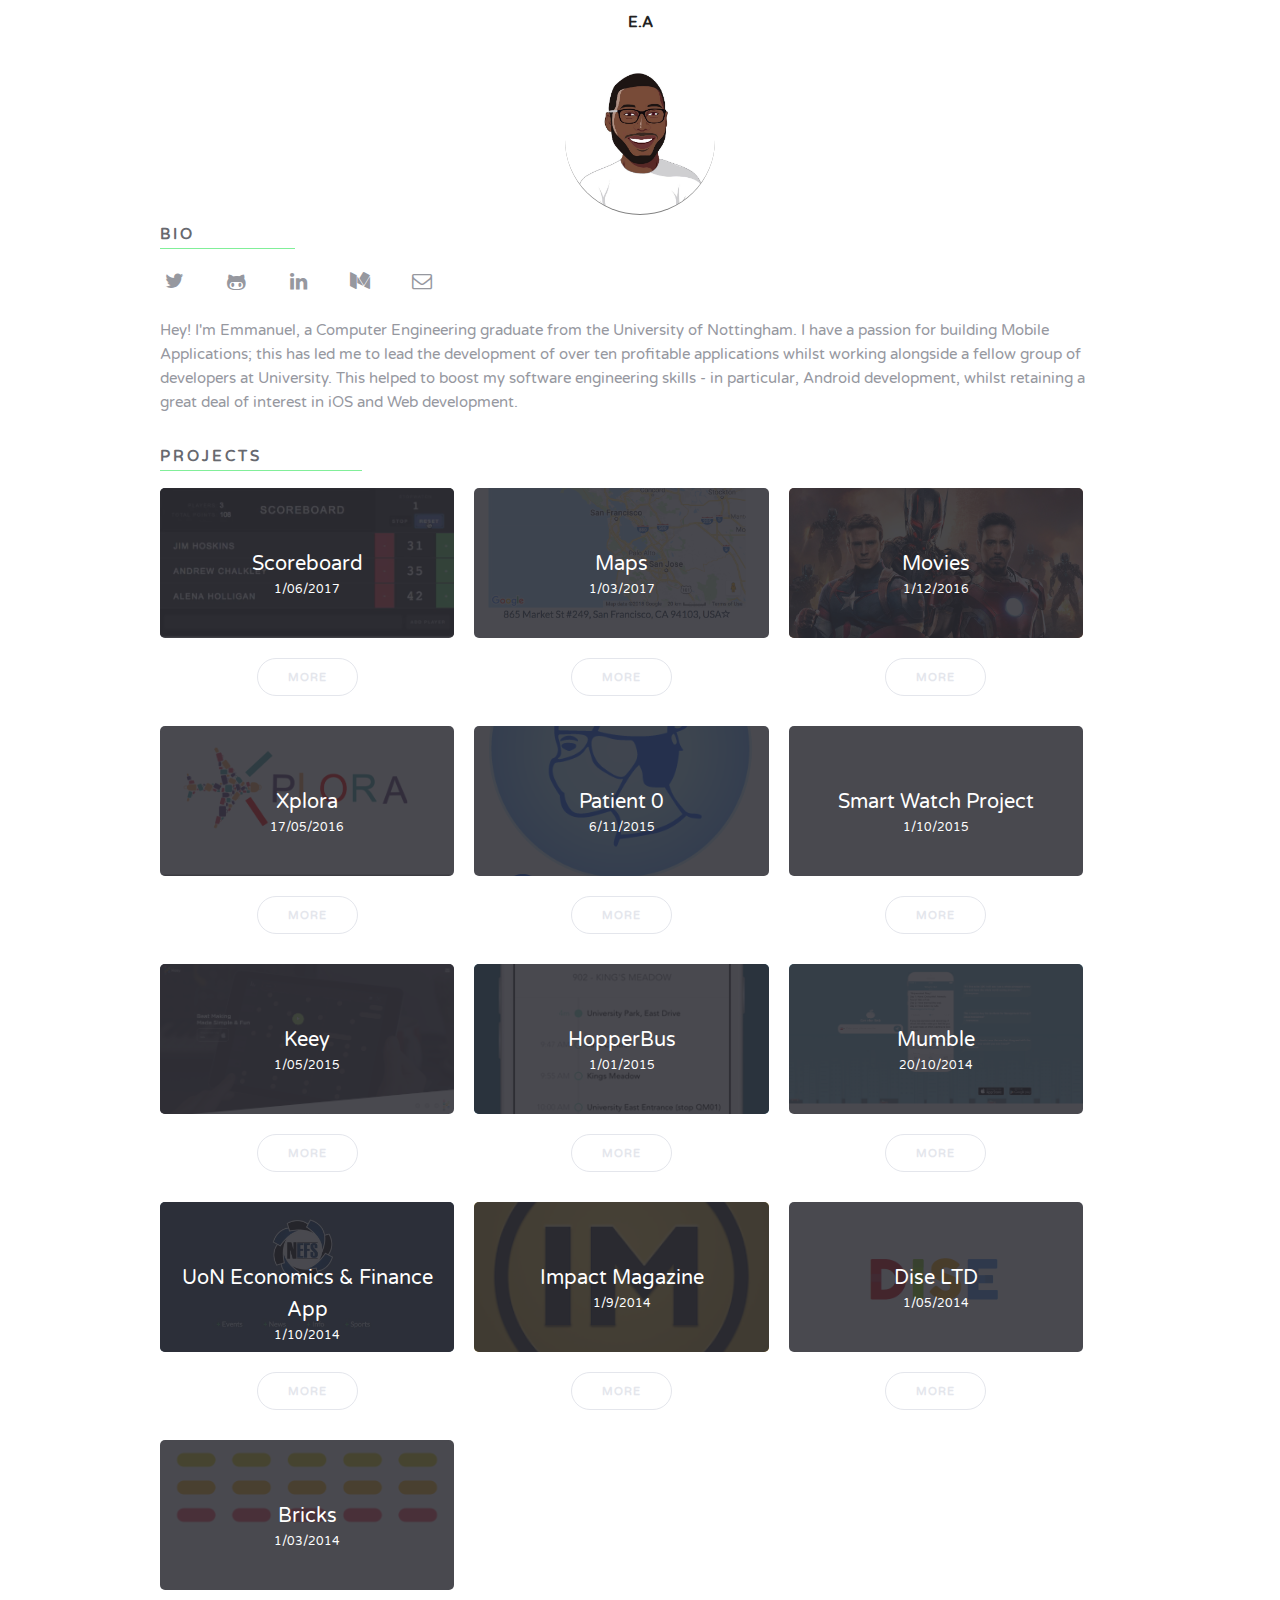
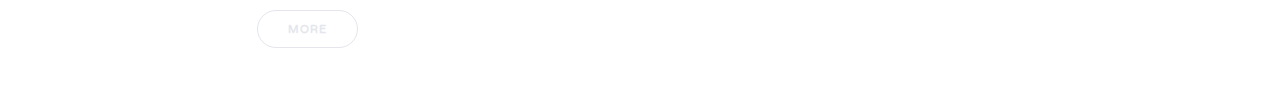
<file: index.html>
<!DOCTYPE html>
<html>
<head>
  <title>E.A</title>
  <link href='https://fonts.googleapis.com/css?family=Varela+Round' rel='stylesheet' type='text/css'>
  <link rel="stylesheet" type="text/css" href="css/vendor/normalize.css"></link>
  <link rel="stylesheet" type="text/css" href="css/vendor/skeleton.css"></link>
  <link rel="stylesheet" type="text/css" href="css/styles.css"></link>
  <link rel="stylesheet" type="text/css" href="css/fontello.css">
  <meta name="viewport" content="width=device-width, initial-scale=1.0">
</head>
<body ng-app="app">
  <div ng-include="'partials/navbar.html'"></div>
  <div ui-view></div>
  <script type="text/javascript" src="js/angular-1.3.5.js"></script>
  <script type="text/javascript" src="js/angular-animate.js"></script>
  <script type="text/javascript" src="js/angular-ui-router.js"></script>
  <script type="text/javascript" src="js/app.js"></script>
  <script type="text/javascript" src="js/controllers/projectController.js"></script>
  <script type="text/javascript" src="js/controllers/modalController.js"></script>
  <script type="text/javascript" src="js/directives/projectItem.js"></script>
  <script type="text/javascript" src="js/directives/bgFluct.js"></script>
  <script type="text/javascript" src="js/services/api.js"></script>
</body>
</html>
</file>
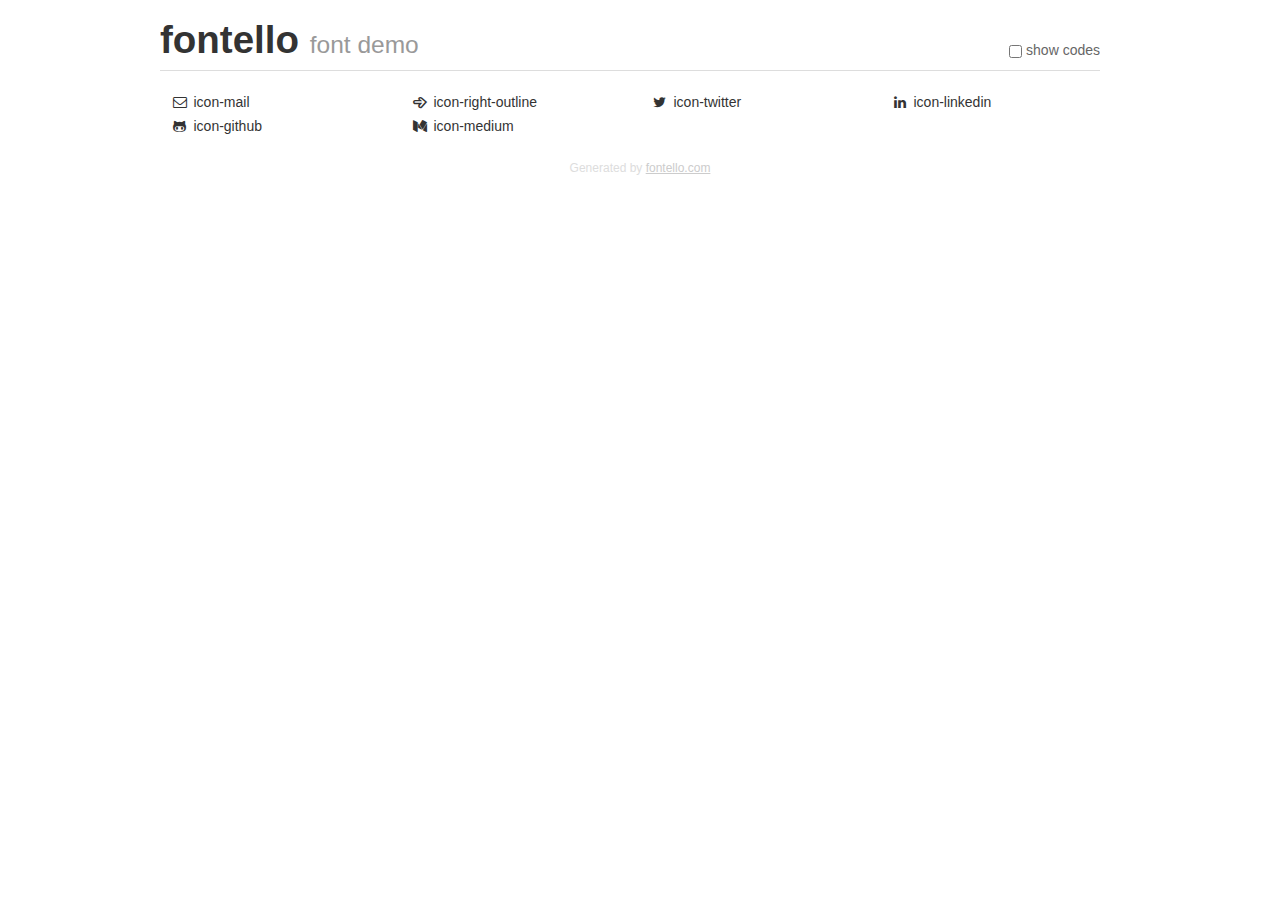
<file: fontello-e5ec46fb/demo.html>
<!DOCTYPE html>
<html>
  <head><!--[if lt IE 9]><script language="javascript" type="text/javascript" src="//html5shim.googlecode.com/svn/trunk/html5.js"></script><![endif]-->
    <meta charset="UTF-8"><style>/*
 * Bootstrap v2.2.1
 *
 * Copyright 2012 Twitter, Inc
 * Licensed under the Apache License v2.0
 * http://www.apache.org/licenses/LICENSE-2.0
 *
 * Designed and built with all the love in the world @twitter by @mdo and @fat.
 */
.clearfix {
  *zoom: 1;
}
.clearfix:before,
.clearfix:after {
  display: table;
  content: "";
  line-height: 0;
}
.clearfix:after {
  clear: both;
}
html {
  font-size: 100%;
  -webkit-text-size-adjust: 100%;
  -ms-text-size-adjust: 100%;
}
a:focus {
  outline: thin dotted #333;
  outline: 5px auto -webkit-focus-ring-color;
  outline-offset: -2px;
}
a:hover,
a:active {
  outline: 0;
}
button,
input,
select,
textarea {
  margin: 0;
  font-size: 100%;
  vertical-align: middle;
}
button,
input {
  *overflow: visible;
  line-height: normal;
}
button::-moz-focus-inner,
input::-moz-focus-inner {
  padding: 0;
  border: 0;
}
body {
  margin: 0;
  font-family: "Helvetica Neue", Helvetica, Arial, sans-serif;
  font-size: 14px;
  line-height: 20px;
  color: #333;
  background-color: #fff;
}
a {
  color: #08c;
  text-decoration: none;
}
a:hover {
  color: #005580;
  text-decoration: underline;
}
.row {
  margin-left: -20px;
  *zoom: 1;
}
.row:before,
.row:after {
  display: table;
  content: "";
  line-height: 0;
}
.row:after {
  clear: both;
}
[class*="span"] {
  float: left;
  min-height: 1px;
  margin-left: 20px;
}
.container,
.navbar-static-top .container,
.navbar-fixed-top .container,
.navbar-fixed-bottom .container {
  width: 940px;
}
.span12 {
  width: 940px;
}
.span11 {
  width: 860px;
}
.span10 {
  width: 780px;
}
.span9 {
  width: 700px;
}
.span8 {
  width: 620px;
}
.span7 {
  width: 540px;
}
.span6 {
  width: 460px;
}
.span5 {
  width: 380px;
}
.span4 {
  width: 300px;
}
.span3 {
  width: 220px;
}
.span2 {
  width: 140px;
}
.span1 {
  width: 60px;
}
[class*="span"].pull-right,
.row-fluid [class*="span"].pull-right {
  float: right;
}
.container {
  margin-right: auto;
  margin-left: auto;
  *zoom: 1;
}
.container:before,
.container:after {
  display: table;
  content: "";
  line-height: 0;
}
.container:after {
  clear: both;
}
p {
  margin: 0 0 10px;
}
.lead {
  margin-bottom: 20px;
  font-size: 21px;
  font-weight: 200;
  line-height: 30px;
}
small {
  font-size: 85%;
}
h1 {
  margin: 10px 0;
  font-family: inherit;
  font-weight: bold;
  line-height: 20px;
  color: inherit;
  text-rendering: optimizelegibility;
}
h1 small {
  font-weight: normal;
  line-height: 1;
  color: #999;
}
h1 {
  line-height: 40px;
}
h1 {
  font-size: 38.5px;
}
h1 small {
  font-size: 24.5px;
}
body {
  margin-top: 90px;
}
.header {
  position: fixed;
  top: 0;
  left: 50%;
  margin-left: -480px;
  background-color: #fff;
  border-bottom: 1px solid #ddd;
  padding-top: 10px;
  z-index: 10;
}
.footer {
  color: #ddd;
  font-size: 12px;
  text-align: center;
  margin-top: 20px;
}
.footer a {
  color: #ccc;
  text-decoration: underline;
}
.the-icons {
  font-size: 14px;
  line-height: 24px;
}
.switch {
  position: absolute;
  right: 0;
  bottom: 10px;
  color: #666;
}
.switch input {
  margin-right: 0.3em;
}
.codesOn .i-name {
  display: none;
}
.codesOn .i-code {
  display: inline;
}
.i-code {
  display: none;
}
@font-face {
      font-family: 'fontello';
      src: url('./font/fontello.eot?43583736');
      src: url('./font/fontello.eot?43583736#iefix') format('embedded-opentype'),
           url('./font/fontello.woff?43583736') format('woff'),
           url('./font/fontello.ttf?43583736') format('truetype'),
           url('./font/fontello.svg?43583736#fontello') format('svg');
      font-weight: normal;
      font-style: normal;
    }
     
     
    .demo-icon
    {
      font-family: "fontello";
      font-style: normal;
      font-weight: normal;
      speak: none;
     
      display: inline-block;
      text-decoration: inherit;
      width: 1em;
      margin-right: .2em;
      text-align: center;
      /* opacity: .8; */
     
      /* For safety - reset parent styles, that can break glyph codes*/
      font-variant: normal;
      text-transform: none;
     
      /* fix buttons height, for twitter bootstrap */
      line-height: 1em;
     
      /* Animation center compensation - margins should be symmetric */
      /* remove if not needed */
      margin-left: .2em;
     
      /* You can be more comfortable with increased icons size */
      /* font-size: 120%; */
     
      /* Font smoothing. That was taken from TWBS */
      -webkit-font-smoothing: antialiased;
      -moz-osx-font-smoothing: grayscale;
     
      /* Uncomment for 3D effect */
      /* text-shadow: 1px 1px 1px rgba(127, 127, 127, 0.3); */
    }
     </style>
    <link rel="stylesheet" href="css/animation.css"><!--[if IE 7]><link rel="stylesheet" href="css/" + font.fontname + "-ie7.css"><![endif]-->
    <script>
      function toggleCodes(on) {
        var obj = document.getElementById('icons');
      
        if (on) {
          obj.className += ' codesOn';
        } else {
          obj.className = obj.className.replace(' codesOn', '');
        }
      }
      
    </script>
  </head>
  <body>
    <div class="container header">
      <h1>fontello <small>font demo</small></h1>
      <label class="switch">
        <input type="checkbox" onclick="toggleCodes(this.checked)">show codes
      </label>
    </div>
    <div class="container" id="icons">
      <div class="row">
        <div class="the-icons span3" title="Code: 0xe800"><i class="demo-icon icon-mail">&#xe800;</i> <span class="i-name">icon-mail</span><span class="i-code">0xe800</span></div>
        <div class="the-icons span3" title="Code: 0xe801"><i class="demo-icon icon-right-outline">&#xe801;</i> <span class="i-name">icon-right-outline</span><span class="i-code">0xe801</span></div>
        <div class="the-icons span3" title="Code: 0xf099"><i class="demo-icon icon-twitter">&#xf099;</i> <span class="i-name">icon-twitter</span><span class="i-code">0xf099</span></div>
        <div class="the-icons span3" title="Code: 0xf0e1"><i class="demo-icon icon-linkedin">&#xf0e1;</i> <span class="i-name">icon-linkedin</span><span class="i-code">0xf0e1</span></div>
      </div>
      <div class="row">
        <div class="the-icons span3" title="Code: 0xf113"><i class="demo-icon icon-github">&#xf113;</i> <span class="i-name">icon-github</span><span class="i-code">0xf113</span></div>
        <div class="the-icons span3" title="Code: 0xf23a"><i class="demo-icon icon-medium">&#xf23a;</i> <span class="i-name">icon-medium</span><span class="i-code">0xf23a</span></div>
      </div>
    </div>
    <div class="container footer">Generated by <a href="http://fontello.com">fontello.com</a></div>
  </body>
</html>
</file>
<file: css/vendor/skeleton.css>
/*
* Skeleton V2.0.4
* Copyright 2014, Dave Gamache
* www.getskeleton.com
* Free to use under the MIT license.
* http://www.opensource.org/licenses/mit-license.php
* 12/29/2014
*/


/* Table of contents
––––––––––––––––––––––––––––––––––––––––––––––––––
- Grid
- Base Styles
- Typography
- Links
- Buttons
- Forms
- Lists
- Code
- Tables
- Spacing
- Utilities
- Clearing
- Media Queries
*/


/* Grid
–––––––––––––––––––––––––––––––––––––––––––––––––– */
.container {
  position: relative;
  width: 100%;
  max-width: 960px;
  margin: 0 auto;
  padding: 0 20px;
  box-sizing: border-box; }
.column,
.columns {
  width: 100%;
  float: left;
  box-sizing: border-box; }

/* For devices larger than 400px */
@media (min-width: 400px) {
  .container {
    width: 85%;
    padding: 0; }
}

/* For devices larger than 550px */
@media (min-width: 550px) {
  .container {
    width: 80%; }
  .column,
  .columns {
    margin-left: 4%; }
  .column:first-child,
  .columns:first-child {
    margin-left: 0; }

  .one.column,
  .one.columns                    { width: 4.66666666667%; }
  .two.columns                    { width: 13.3333333333%; }
  .three.columns                  { width: 22%;            }
  .four.columns                   { width: 30.6666666667%; }
  .five.columns                   { width: 39.3333333333%; }
  .six.columns                    { width: 48%;            }
  .seven.columns                  { width: 56.6666666667%; }
  .eight.columns                  { width: 65.3333333333%; }
  .nine.columns                   { width: 74.0%;          }
  .ten.columns                    { width: 82.6666666667%; }
  .eleven.columns                 { width: 91.3333333333%; }
  .twelve.columns                 { width: 100%; margin-left: 0; }

  .one-third.column               { width: 30.6666666667%; }
  .two-thirds.column              { width: 65.3333333333%; }

  .one-half.column                { width: 48%; }

  /* Offsets */
  .offset-by-one.column,
  .offset-by-one.columns          { margin-left: 8.66666666667%; }
  .offset-by-two.column,
  .offset-by-two.columns          { margin-left: 17.3333333333%; }
  .offset-by-three.column,
  .offset-by-three.columns        { margin-left: 26%;            }
  .offset-by-four.column,
  .offset-by-four.columns         { margin-left: 34.6666666667%; }
  .offset-by-five.column,
  .offset-by-five.columns         { margin-left: 43.3333333333%; }
  .offset-by-six.column,
  .offset-by-six.columns          { margin-left: 52%;            }
  .offset-by-seven.column,
  .offset-by-seven.columns        { margin-left: 60.6666666667%; }
  .offset-by-eight.column,
  .offset-by-eight.columns        { margin-left: 69.3333333333%; }
  .offset-by-nine.column,
  .offset-by-nine.columns         { margin-left: 78.0%;          }
  .offset-by-ten.column,
  .offset-by-ten.columns          { margin-left: 86.6666666667%; }
  .offset-by-eleven.column,
  .offset-by-eleven.columns       { margin-left: 95.3333333333%; }

  .offset-by-one-third.column,
  .offset-by-one-third.columns    { margin-left: 34.6666666667%; }
  .offset-by-two-thirds.column,
  .offset-by-two-thirds.columns   { margin-left: 69.3333333333%; }

  .offset-by-one-half.column,
  .offset-by-one-half.columns     { margin-left: 52%; }

}


/* Base Styles
–––––––––––––––––––––––––––––––––––––––––––––––––– */
/* NOTE
html is set to 62.5% so that all the REM measurements throughout Skeleton
are based on 10px sizing. So basically 1.5rem = 15px :) */
html {
  font-size: 62.5%; }
body {
  font-size: 1.5em; /* currently ems cause chrome bug misinterpreting rems on body element */
  line-height: 1.6;
  font-weight: 400;
  font-family: "Raleway", "HelveticaNeue", "Helvetica Neue", Helvetica, Arial, sans-serif;
  color: #222; }


/* Typography
–––––––––––––––––––––––––––––––––––––––––––––––––– */
h1, h2, h3, h4, h5, h6 {
  margin-top: 0;
  margin-bottom: 2rem;
  font-weight: 300; }
h1 { font-size: 4.0rem; line-height: 1.2;  letter-spacing: -.1rem;}
h2 { font-size: 3.6rem; line-height: 1.25; letter-spacing: -.1rem; }
h3 { font-size: 3.0rem; line-height: 1.3;  letter-spacing: -.1rem; }
h4 { font-size: 2.4rem; line-height: 1.35; letter-spacing: -.08rem; }
h5 { font-size: 1.8rem; line-height: 1.5;  letter-spacing: -.05rem; }
h6 { font-size: 1.5rem; line-height: 1.6;  letter-spacing: 0; }

/* Larger than phablet */
@media (min-width: 550px) {
  h1 { font-size: 5.0rem; }
  h2 { font-size: 4.2rem; }
  h3 { font-size: 3.6rem; }
  h4 { font-size: 3.0rem; }
  h5 { font-size: 2.4rem; }
  h6 { font-size: 1.5rem; }
}

p {
  margin-top: 0; }


/* Links
–––––––––––––––––––––––––––––––––––––––––––––––––– */
a {
  color: #1EAEDB; }
a:hover {
  color: #0FA0CE; }


/* Buttons
–––––––––––––––––––––––––––––––––––––––––––––––––– */
.button,
button,
input[type="submit"],
input[type="reset"],
input[type="button"] {
  display: inline-block;
  height: 38px;
  padding: 0 30px;
  color: #555;
  text-align: center;
  font-size: 11px;
  font-weight: 600;
  line-height: 38px;
  letter-spacing: .1rem;
  text-transform: uppercase;
  text-decoration: none;
  white-space: nowrap;
  background-color: transparent;
  border-radius: 4px;
  border: 1px solid #bbb;
  cursor: pointer;
  box-sizing: border-box; }
.button:hover,
button:hover,
input[type="submit"]:hover,
input[type="reset"]:hover,
input[type="button"]:hover,
.button:focus,
button:focus,
input[type="submit"]:focus,
input[type="reset"]:focus,
input[type="button"]:focus {
  color: #333;
  border-color: #888;
  outline: 0; }
.button.button-primary,
button.button-primary,
input[type="submit"].button-primary,
input[type="reset"].button-primary,
input[type="button"].button-primary {
  color: #FFF;
  background-color: #33C3F0;
  border-color: #33C3F0; }
.button.button-primary:hover,
button.button-primary:hover,
input[type="submit"].button-primary:hover,
input[type="reset"].button-primary:hover,
input[type="button"].button-primary:hover,
.button.button-primary:focus,
button.button-primary:focus,
input[type="submit"].button-primary:focus,
input[type="reset"].button-primary:focus,
input[type="button"].button-primary:focus {
  color: #FFF;
  background-color: #1EAEDB;
  border-color: #1EAEDB; }


/* Forms
–––––––––––––––––––––––––––––––––––––––––––––––––– */
input[type="email"],
input[type="number"],
input[type="search"],
input[type="text"],
input[type="tel"],
input[type="url"],
input[type="password"],
textarea,
select {
  height: 38px;
  padding: 6px 10px; /* The 6px vertically centers text on FF, ignored by Webkit */
  background-color: #fff;
  border: 1px solid #D1D1D1;
  border-radius: 4px;
  box-shadow: none;
  box-sizing: border-box; }
/* Removes awkward default styles on some inputs for iOS */
input[type="email"],
input[type="number"],
input[type="search"],
input[type="text"],
input[type="tel"],
input[type="url"],
input[type="password"],
textarea {
  -webkit-appearance: none;
     -moz-appearance: none;
          appearance: none; }
textarea {
  min-height: 65px;
  padding-top: 6px;
  padding-bottom: 6px; }
input[type="email"]:focus,
input[type="number"]:focus,
input[type="search"]:focus,
input[type="text"]:focus,
input[type="tel"]:focus,
input[type="url"]:focus,
input[type="password"]:focus,
textarea:focus,
select:focus {
  border: 1px solid #33C3F0;
  outline: 0; }
label,
legend {
  display: block;
  margin-bottom: .5rem;
  font-weight: 600; }
fieldset {
  padding: 0;
  border-width: 0; }
input[type="checkbox"],
input[type="radio"] {
  display: inline; }
label > .label-body {
  display: inline-block;
  margin-left: .5rem;
  font-weight: normal; }


/* Lists
–––––––––––––––––––––––––––––––––––––––––––––––––– */
ul {
  list-style: circle inside; }
ol {
  list-style: decimal inside; }
ol, ul {
  padding-left: 0;
  margin-top: 0; }
ul ul,
ul ol,
ol ol,
ol ul {
  margin: 1.5rem 0 1.5rem 3rem;
  font-size: 90%; }
li {
  margin-bottom: 1rem; }


/* Code
–––––––––––––––––––––––––––––––––––––––––––––––––– */
code {
  padding: .2rem .5rem;
  margin: 0 .2rem;
  font-size: 90%;
  white-space: nowrap;
  background: #F1F1F1;
  border: 1px solid #E1E1E1;
  border-radius: 4px; }
pre > code {
  display: block;
  padding: 1rem 1.5rem;
  white-space: pre; }


/* Tables
–––––––––––––––––––––––––––––––––––––––––––––––––– */
th,
td {
  padding: 12px 15px;
  text-align: left;
  border-bottom: 1px solid #E1E1E1; }
th:first-child,
td:first-child {
  padding-left: 0; }
th:last-child,
td:last-child {
  padding-right: 0; }


/* Spacing
–––––––––––––––––––––––––––––––––––––––––––––––––– */
button,
.button {
  margin-bottom: 1rem; }
input,
textarea,
select,
fieldset {
  margin-bottom: 1.5rem; }
pre,
blockquote,
dl,
figure,
table,
p,
ul,
ol,
form {
  margin-bottom: 2.5rem; }


/* Utilities
–––––––––––––––––––––––––––––––––––––––––––––––––– */
.u-full-width {
  width: 100%;
  box-sizing: border-box; }
.u-max-full-width {
  max-width: 100%;
  box-sizing: border-box; }
.u-pull-right {
  float: right; }
.u-pull-left {
  float: left; }


/* Misc
–––––––––––––––––––––––––––––––––––––––––––––––––– */
hr {
  margin-top: 3rem;
  margin-bottom: 3.5rem;
  border-width: 0;
  border-top: 1px solid #E1E1E1; }


/* Clearing
–––––––––––––––––––––––––––––––––––––––––––––––––– */

/* Self Clearing Goodness */
.container:after,
.row:after,
.u-cf {
  content: "";
  display: table;
  clear: both; }


/* Media Queries
–––––––––––––––––––––––––––––––––––––––––––––––––– */
/*
Note: The best way to structure the use of media queries is to create the queries
near the relevant code. For example, if you wanted to change the styles for buttons
on small devices, paste the mobile query code up in the buttons section and style it
there.
*/


/* Larger than mobile */
@media (min-width: 400px) {}

/* Larger than phablet (also point when grid becomes active) */
@media (min-width: 550px) {}

/* Larger than tablet */
@media (min-width: 750px) {}

/* Larger than desktop */
@media (min-width: 1000px) {}

/* Larger than Desktop HD */
@media (min-width: 1200px) {}
</file>
<file: css/styles.css>
body,html{
  width: 100%;
  height: 100%;
}

nav {
  font-family: 'Varela Round', sans-serif; font-weight: bold;
  padding-top: 10px;
}

section {
  margin: 30px 0px;
}

footer {
  padding: 40px;
}

ul{
  margin-bottom: 0px;
}

ul li {
  margin-bottom: 0px;
}

ul li {
  display: inline-block;
  margin-right: 30px;
  transition: 0.2s ease-in-out;
}

ul:hover li{
  margin-right: 5px;
}

.social-links i {
  font-size: 20px;
  cursor: pointer;
}

.social-links ul li:hover {
  color: #82F774;
  transform: scale(1.5,1.5);
}

.text {
  color: #A7AAB1;
  font-family: 'Varela Round', sans-serif;
}

.text-centered {
  text-align: center;
}

.modal-container {
  width: 100%;
  height: 100%;
  top: 0px;
  left: 0px;
  right: 0px;
  bottom: 0px;
  position: fixed;
  background-color: rgba(43,43,50, 0.94);
  text-align: center;
  transition: 0.5s ease-in-out;
  opacity: 0;
}

.modal-animation{
  opacity: 1;
}

.modal-box-animation{
  opacity: 1;
}

.modal-box {
  background-color: white;
  width: 80%;
  height: auto;
  display: inline-block;
  border-radius: 5px;
  margin: 10% 0px;
  overflow: hidden;
  transition: 0.5s ease-in-out;
}

.modal-info{
  text-align: left;
  padding: 20px;
  padding-top: 50px;
  overflow: scroll;
  height: 300px;
  font-size: 12px;
}

.modal-hero {
  width: 100%;
  height: 300px;
  border-top-left-radius: 5px;
  border-top-right-radius: 5px;
  background-image: url('../img/bg.jpeg');
  background-size: cover;
  background-repeat: no-repeat;
  background-position: center center;
  letter-spacing: 3px;
}

.modal-hero:after{
  content: "";
  width: 100%;
  height: 100%;
  top: 0px;
  display: inline-block;
  background-color: rgba(43,43,50, 0.86);
  border-top-left-radius: 5px;
  border-top-right-radius: 5px;
}

.modal-hero-content {
  position: absolute;
}

.modal-hero-label{
  color: white;
  text-align: center;
  width: 100%;
  top: 40%;
  font-family: 'Varela Round', sans-serif;
  font-size: 40px;
}

.modal-hero-timestamp{
  font-family: 'Varela Round', sans-serif;
  font-size: 12px;
  display: block;
}

.modal-close {
  top: 10px;
  right: 10px;
}

.modal-close button {
  border-radius: 40px;
  letter-spacing: 2px;
  font-size: 10px;
  padding-right: 15px;
  padding-left: 15px;
  border: 1px solid rgba(255,255,255,0.2);
  color: rgba(255,255,255,0.2);
  transition: 0.2s ease-in-out;
  font-family: 'Varela Round', sans-serif;
}

.modal-close button:hover {
  color: rgba(255,255,255,0.7);
/*border: 1px solid rgba(255,255,255,0.7);*/
}

button.modal-hero-navigate {
  padding: 0px;
  width: 40px;
  height: 40px;
  background-color: #82F774;
  border-radius: 20px;
  display: inline-block;
  border: none;
  color: white;
  font-size: 8px;
}

i.modal-hero-navigate {
  font-size:18px;
  margin-top: 0px;
}

.relative{
  position: relative;
}

.profile-picture {
  display: inline-block;
  width: 150px;
  height: 150px;
  border-radius: 75px;
  border-bottom: 1px solid grey;

  background-image: url('../img/cartoon.jpeg');
  background-size: cover;
  background-repeat: no-repeat;
  background-position: center center;

}

.section-title {
  color: #67696F;
  letter-spacing: 3px;
  font-family: 'Varela Round', sans-serif; font-weight: bold;
  text-transform: uppercase;
  padding-right: 100px;
  padding-bottom: 5px;
  border-bottom: 1px solid #81EF99;
}

.description {
  padding-top: 20px;
  color: #96989F;
  font-size: 15px;
  font-family: 'Varela Round', sans-serif;
}

.project-item{
  position: relative;
  margin: 20px 0px;
  width: 100%;
  height: 150px;
  border-radius: 5px;
  display: inline-block;
  background-image: url('../img/pp.png');
  background-size: cover;
  background-repeat: no-repeat;
  background-position: center center;
}

.project-item:after{
  content: "";
  width: 100%;
  height: 100%;
  top: 0px;
  display: inline-block;
  background-color: rgba(43,43,50, 0.86);
  border-radius: 5px;
}

.project-item>.modal-hero-content.modal-hero-label {
  font-size: 20px !important;
}

.social-links {
/*  text-align: right;
*/}

button{
  border-radius: 50px;
  font-family: 'Varela Round', sans-serif;
}

button.more{
  color: #E4E6EC;
  border-color: #E4E6EC;
  transition: 0.2s ease-in-out;
}

button.more:hover{
  color: #67696F;
}

a{
  color: inherit;
}

a:hover{
  color: inherit;
}
</file>
<file: css/fontello.css>
@font-face {
  font-family: 'fontello';
  src: url('font/fontello.eot?87709647');
  src: url('font/fontello.eot?87709647#iefix') format('embedded-opentype'),
       url('font/fontello.woff2?87709647') format('woff2'),
       url('font/fontello.woff?87709647') format('woff'),
       url('font/fontello.ttf?87709647') format('truetype'),
       url('font/fontello.svg?87709647#fontello') format('svg');
  font-weight: normal;
  font-style: normal;
}
/* Chrome hack: SVG is rendered more smooth in Windozze. 100% magic, uncomment if you need it. */
/* Note, that will break hinting! In other OS-es font will be not as sharp as it could be */
/*
@media screen and (-webkit-min-device-pixel-ratio:0) {
  @font-face {
    font-family: 'fontello';
    src: url('../font/fontello.svg?87709647#fontello') format('svg');
  }
}
*/
 
 [class^="icon-"]:before, [class*=" icon-"]:before {
  font-family: "fontello";
  font-style: normal;
  font-weight: normal;
  speak: none;
 
  display: inline-block;
  text-decoration: inherit;
  width: 1em;
  margin-right: .2em;
  text-align: center;
  /* opacity: .8; */
 
  /* For safety - reset parent styles, that can break glyph codes*/
  font-variant: normal;
  text-transform: none;
 
  /* fix buttons height, for twitter bootstrap */
  line-height: 1em;
 
  /* Animation center compensation - margins should be symmetric */
  /* remove if not needed */
  margin-left: .2em;
 
  /* you can be more comfortable with increased icons size */
  /* font-size: 120%; */
 
  /* Font smoothing. That was taken from TWBS */
  -webkit-font-smoothing: antialiased;
  -moz-osx-font-smoothing: grayscale;
 
  /* Uncomment for 3D effect */
  /* text-shadow: 1px 1px 1px rgba(127, 127, 127, 0.3); */
}
 /*must download batch of icons together*/
.icon-mail:before { content: '\e800'; } /* '' */
.icon-right-outline:before { content: '\e801'; } /* '' */
.icon-twitter:before { content: '\f099'; } /* '' */
.icon-linkedin:before { content: '\f0e1'; } /* '' */
.icon-github:before { content: '\f113'; } /* '' */
.icon-medium:before { content: '\f23a'; } /* '' */
</file>
<file: fontello-e5ec46fb/css/animation.css>
/*
   Animation example, for spinners
*/
.animate-spin {
  -moz-animation: spin 2s infinite linear;
  -o-animation: spin 2s infinite linear;
  -webkit-animation: spin 2s infinite linear;
  animation: spin 2s infinite linear;
  display: inline-block;
}
@-moz-keyframes spin {
  0% {
    -moz-transform: rotate(0deg);
    -o-transform: rotate(0deg);
    -webkit-transform: rotate(0deg);
    transform: rotate(0deg);
  }

  100% {
    -moz-transform: rotate(359deg);
    -o-transform: rotate(359deg);
    -webkit-transform: rotate(359deg);
    transform: rotate(359deg);
  }
}
@-webkit-keyframes spin {
  0% {
    -moz-transform: rotate(0deg);
    -o-transform: rotate(0deg);
    -webkit-transform: rotate(0deg);
    transform: rotate(0deg);
  }

  100% {
    -moz-transform: rotate(359deg);
    -o-transform: rotate(359deg);
    -webkit-transform: rotate(359deg);
    transform: rotate(359deg);
  }
}
@-o-keyframes spin {
  0% {
    -moz-transform: rotate(0deg);
    -o-transform: rotate(0deg);
    -webkit-transform: rotate(0deg);
    transform: rotate(0deg);
  }

  100% {
    -moz-transform: rotate(359deg);
    -o-transform: rotate(359deg);
    -webkit-transform: rotate(359deg);
    transform: rotate(359deg);
  }
}
@-ms-keyframes spin {
  0% {
    -moz-transform: rotate(0deg);
    -o-transform: rotate(0deg);
    -webkit-transform: rotate(0deg);
    transform: rotate(0deg);
  }

  100% {
    -moz-transform: rotate(359deg);
    -o-transform: rotate(359deg);
    -webkit-transform: rotate(359deg);
    transform: rotate(359deg);
  }
}
@keyframes spin {
  0% {
    -moz-transform: rotate(0deg);
    -o-transform: rotate(0deg);
    -webkit-transform: rotate(0deg);
    transform: rotate(0deg);
  }

  100% {
    -moz-transform: rotate(359deg);
    -o-transform: rotate(359deg);
    -webkit-transform: rotate(359deg);
    transform: rotate(359deg);
  }
}
</file>
